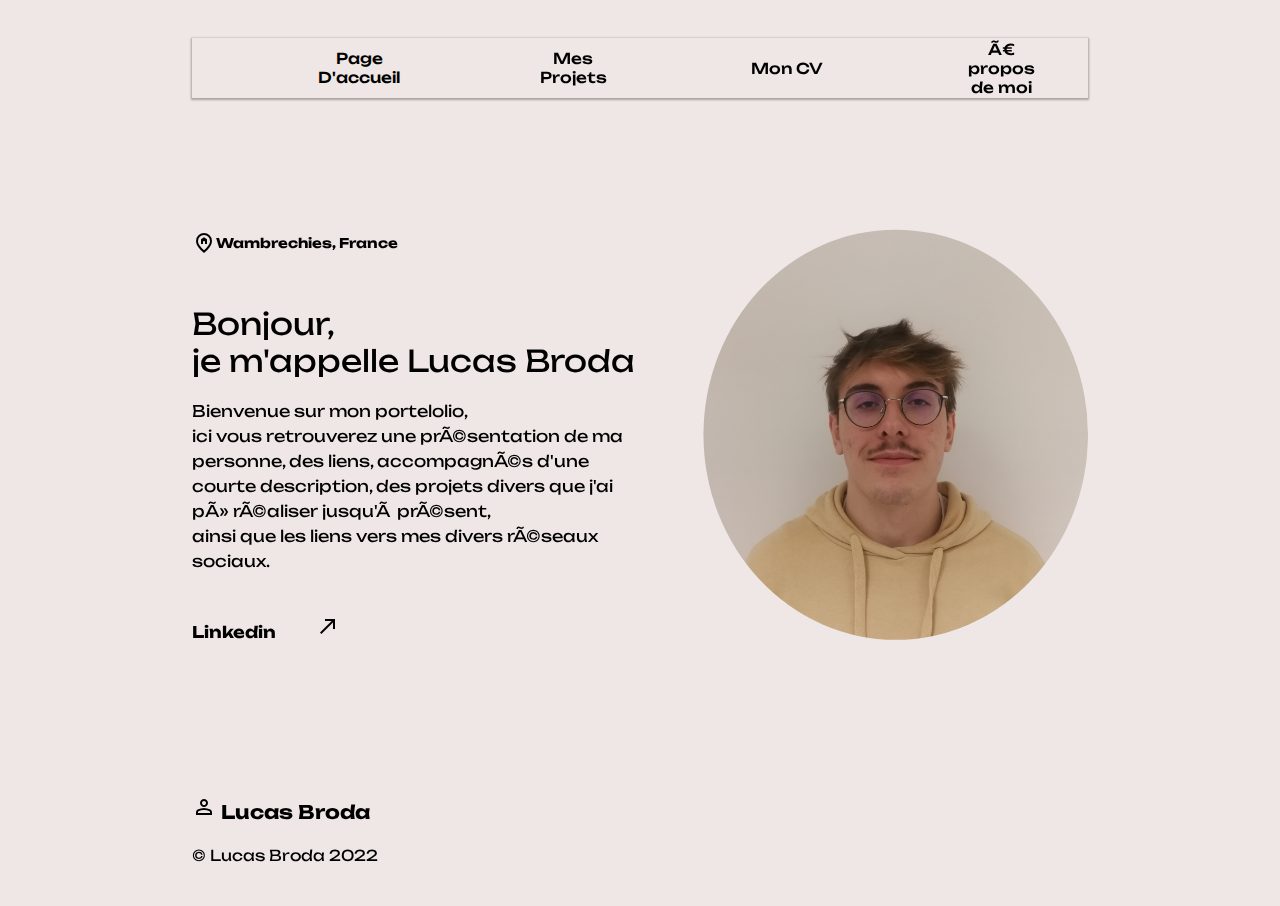
<file: index.html>
<!DOCTYPE html>
<html lang = "fr">
    <head>
        <meta charset="UTF-8>"/>
        <meta name="viewport" content="width=device-width, initial-scale=1.0"/>
        <meta http-equiv="X-UA-Compatible" content="ie=Brave"/>
        <title>Portefolio - Lucas Broda</title/>
        <link rel="stylesheet" href="https://fonts.googleapis.com/css2?family=Material+Symbols+Outlined:opsz,wght,FILL,GRAD@20..48,100..700,0..1,-50..200" />
        <link rel="stylesheet" href="style.css"/>
    </head>
    <body>
        <nav>

            <ul>
                <li><a href="index.html">Page D'accueil</a></li>
                <li class="menu-deroulant">
                <a href="projets.html">Mes Projets</a>
                </li>
                <li class="menu-deroulant">
                <a href="cv.html">Mon CV</a>
                </li>
                <li><a href="apropos.html">À propos de moi</a></li>
            </ul>


        </nav>
        <header>
            <div class="PartieGauche reveal">
                <small><span class="material-symbols-outlined">
                    home_pin
                    </span>
                    Wambrechies, France
                </small>
                <h1 id="Presentation">Bonjour, <br/>je m'appelle Lucas Broda</h1>

                <p>Bienvenue sur mon portelolio, <br/> ici vous retrouverez une présentation de ma personne, 
                    des liens, accompagnés d'une courte description, des projets divers que j'ai pû réaliser jusqu'à présent,<br/>
                    ainsi que les liens vers mes divers réseaux sociaux.
                </p>

                <div class="links reveal">
                    <a href="https://www.linkedin.com/in/lucasbroda/" target="_blank">Linkedin</a><span class="material-symbols-outlined">
                        call_made
                        </span>
                </div>
            
            </div>
            <div class="PartieDroite reveal">
                <img src="images/IMG_20221114_172301.jpg" alt="Photo-de-moi-même" class="photo"/>
            </div>
        </header>


        <footer>
            <div class="Pied reveal">   
                <h3>
                    <span class="material-symbols-outlined">
                    person
                    </span>
                    Lucas Broda
                </h3>
                <p>&copy; Lucas Broda 2022</p>
            </div>
            
        </footer>

        <script src="./script.js"></script>
    </body>
</html>
</file>
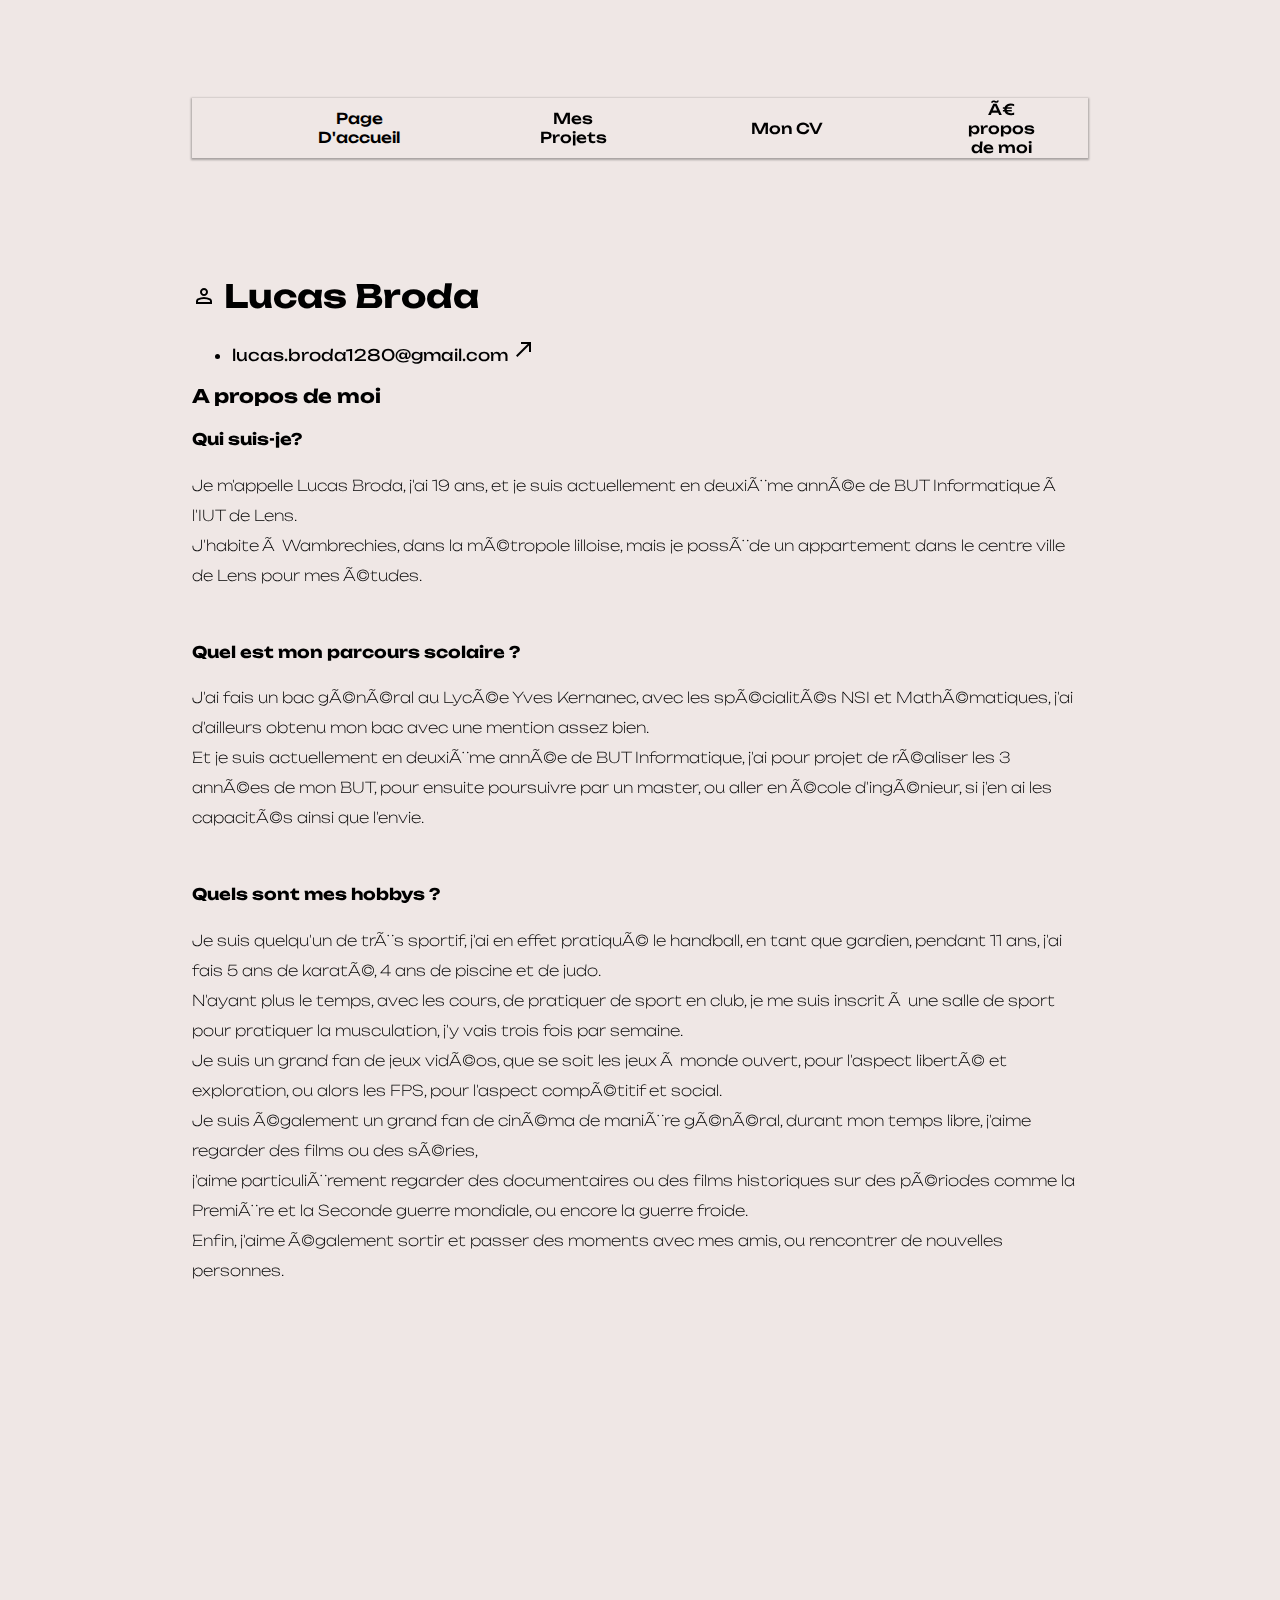
<file: apropos.html>
<!DOCTYPE html>
<html lang = "fr">
    <head>
        <meta charset="UTF-8>"/>
        <meta name="viewport" content="width=device-width, initial-scale=1.0"/>
        <meta http-equiv="X-UA-Compatible" content="ie=Brave"/>
        <title>Portefolio - A propos</title/>
        <link rel="stylesheet" href="https://fonts.googleapis.com/css2?family=Material+Symbols+Outlined:opsz,wght,FILL,GRAD@20..48,100..700,0..1,-50..200" />
        <link rel="stylesheet" href="style.css"/>
    </head>

    <body>

        <header>
            <nav>

                <ul>
                    <li><a href="index.html">Page D'accueil</a></li>
                    <li class="menu-deroulant">
                    <a href="projets.html">Mes Projets</a>
                    </li>
                    <li class="menu-deroulant">
                    <a href="cv.html">Mon CV</a>
                    </li>
                    <li><a href="apropos.html">À propos de moi</a></li>
                </ul>
    
            </nav>
        </header>

        <section class="APropos">

            <div class="Header reveal">
                <h1><span class="material-symbols-outlined">
                    person
                    </span>
                    Lucas Broda
                </h1>
        
                <ul>
                    <li>lucas.broda1280@gmail.com <span class="material-symbols-outlined">
                        call_made
                        </span>
                    </li>
                </ul>
            </div>
            
            <div class="Moi reveal">
                <h3>A propos de moi</h3>
                <h4>Qui suis-je?</h4>
                <p>Je m'appelle Lucas Broda, j'ai 19 ans, et je suis actuellement en deuxième année de BUT Informatique à l'IUT de Lens.<br/>
                J'habite à Wambrechies, dans la métropole lilloise, mais je possède un appartement dans le centre ville de Lens pour mes études.<br/><br/>
                </p>
            </div>
            

            <div class="Parcours reveal">
                <h4>Quel est mon parcours scolaire ?</h4>
                <p>J'ai fais un bac général au Lycée Yves Kernanec, avec les spécialités NSI et Mathématiques, j'ai d'ailleurs obtenu mon bac avec une mention assez bien.<br/>
                Et je suis actuellement en deuxième année de BUT Informatique, j'ai pour projet de réaliser les 3 années de mon BUT, pour ensuite poursuivre
                par un master, ou aller en école d'ingénieur, si j'en ai les capacités ainsi que l'envie.<br/><br/></p> 
            </div>
            

            <div class="Hobby reveal">
                <h4>Quels sont mes hobbys ?</h4>
                <p>Je suis quelqu'un de très sportif, j'ai en effet pratiqué le handball, en tant que gardien, pendant 11 ans, j'ai fais 5 ans de karaté, 4 ans de piscine et de judo.<br/>
                N'ayant plus le temps, avec les cours, de pratiquer de sport en club, je me suis inscrit à une salle de sport pour pratiquer la musculation, j'y vais trois fois par semaine.<br/>
                Je suis un grand fan de jeux vidéos, que se soit les jeux à monde ouvert, pour l'aspect liberté et exploration, ou alors les FPS, pour l'aspect compétitif et social.<br/>
                Je suis également un grand fan de cinéma de manière général, durant mon temps libre, j'aime regarder des films ou des séries, <br/>
                j'aime particulièrement regarder des documentaires ou des films historiques sur des périodes comme la Première et la Seconde guerre mondiale, ou encore la guerre froide.<br/>
                Enfin, j'aime également sortir et passer des moments avec mes amis, ou rencontrer de nouvelles personnes.<br/><br/></p>
            </div>
            

            <div class="Interet reveal">
            
                <h4>D'où me vient mon intérêt envers l'informatique?</h4>
                <p>Lors de mes années au collège, il m'est arrivé d'utiliser le logiciel Scratch, celui-ci nous permet de créer des petits algorithmes de manière ludique, cela m'avait beaucoup plu.<br/>
                Puis, j'ai effectué mon stage de troisième dans le service informatique de Yncréa (aujourd'hui Julia), où j'ai appris les bases de comment fonctionne un réseau, ainsi que les bases du HTML/CSS.<br/>
                Ainsi, lors de mon entrée au lycée, en seconde, j'ai décidé de choisir l'option informatique, dans laquelle nous ne faisions que du HTML/CSS, cela m'avait beaucoup amusé, j'ai donc décidé de poursuivre dans cette voie, en prenant l'option NSI en première.<br/>
                J'ai donc poursuivis la spécialité NSI durant mes deux dernières années de lycée, où j'ai appris à coder en Python, ainsi que les bases du langage SQL.<br/>
                C'est grâce à toutes ces expériences que j'ai éveillé mon intérêt pour l'informatique, et plus particulièrement le côté back-end, ce qui m'a donc poussé à m'inscrire dans un BUT Informatique.<br/>
                Aujourd'hui, je suis épanoui dans ce milieu, j'aime apprendre de nouvelles technologies, m'améliorer dans les différents langages que je vois en cours, et apprendre de nouvelles choses chez moi.<br/><br/>
                </p>
            </div>
            
        </section>

        <footer class="reveal">
            <h3>
                <span class="material-symbols-outlined">
                person
                </span>
                Lucas Broda
            </h3>
            <p>&copy; Lucas Broda 2022</p>
        </footer>
        <script src="./script.js"></script>
    </body>
</html>
</file>
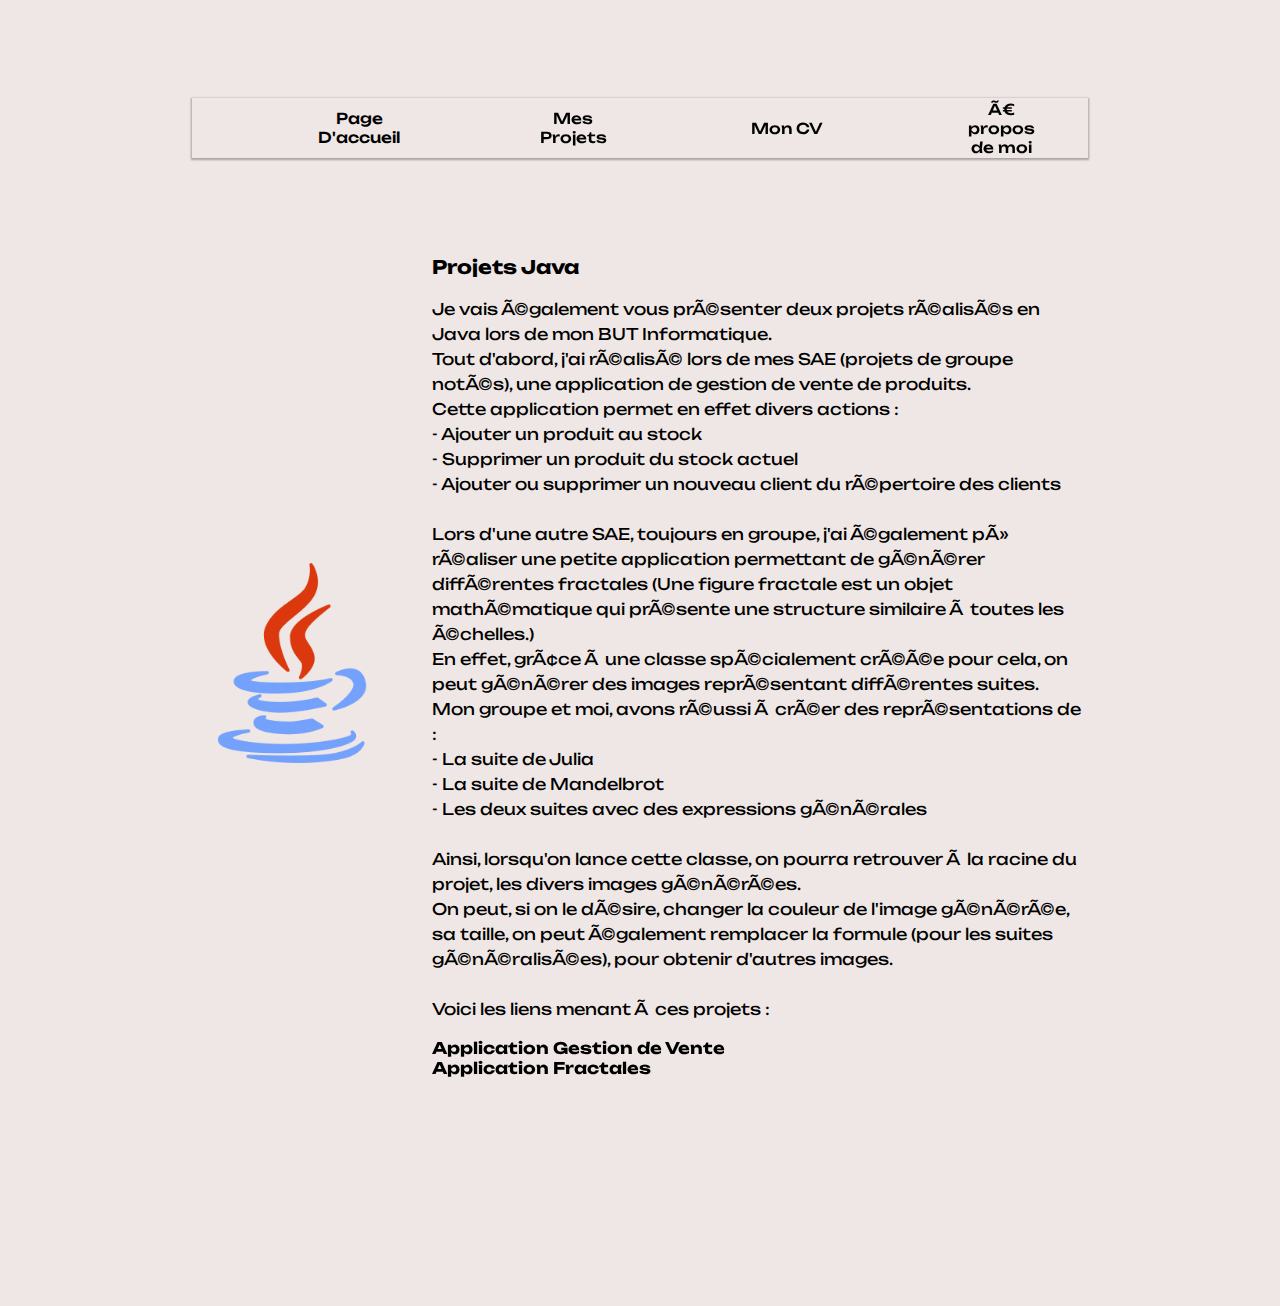
<file: java.html>
<!DOCTYPE html>
<html lang="fr">
    <head>
        <meta charset="UTF-8>"/>
        <meta name="viewport" content="width=device-width, initial-scale=1.0"/>
        <meta http-equiv="X-UA-Compatible" content="ie=Brave"/>
        <title>Portefolio - Mes Projets en Java</title/>
        <link rel="stylesheet" href="https://fonts.googleapis.com/css2?family=Material+Symbols+Outlined:opsz,wght,FILL,GRAD@20..48,100..700,0..1,-50..200" />
        <link rel="stylesheet" href="style.css"/>
    </head>
    <body>
        <header>
            <nav>

                <ul>
                    <li><a href="index.html">Page D'accueil</a></li>
                    <li class="menu-deroulant">
                    <a href="projets.html">Mes Projets</a>
                    </li>
                    <li class="menu-deroulant">
                    <a href="cv.html">Mon CV</a>
                    </li>
                    <li><a href="apropos.html">À propos de moi</a></li>
                </ul>
    
            </nav>
        </header>
        <section class="Projets">
        <div class="LesProjets">
            <div class="PartieImage">
                <img src="images/javaaaa.png" alt="Logojava">
            </div>

            <div class="PartieDescription">
                <h3>Projets Java</h3>
                <p>Je vais également vous présenter deux projets réalisés en Java lors de mon BUT Informatique.<br/>
                Tout d'abord, j'ai réalisé lors de mes SAE (projets de groupe notés), une application de gestion de vente de produits.<br/>
                Cette application permet en effet divers actions :<br/>
                - Ajouter un produit au stock<br/>
                - Supprimer un produit du stock actuel<br/>
                - Ajouter ou supprimer un nouveau client du répertoire des clients<br/><br/>

                Lors d'une autre SAE, toujours en groupe, j'ai également pû réaliser une petite application permettant de générer différentes fractales (Une figure fractale est un objet mathématique qui présente une structure similaire à toutes les échelles.)<br/>
                En effet, grâce à une classe spécialement créée pour cela, on peut générer des images représentant différentes suites.<br/>
                Mon groupe et moi, avons réussi à créer des représentations de :<br/>
                - La suite de Julia<br/>
                - La suite de Mandelbrot<br/>
                - Les deux suites avec des expressions générales<br/><br/>

                Ainsi, lorsqu'on lance cette classe, on pourra retrouver à la racine du projet, les divers images générées.<br/>

                On peut, si on le désire, changer la couleur de l'image générée, sa taille, on peut également remplacer la formule (pour les suites généralisées), pour obtenir d'autres images.<br/><br/>

                Voici les liens menant à ces projets :<br/>
                <div class="liens">
                    <a href="https://github.com/LucasBroda/GestionDeVente">Application Gestion de Vente</a>
                </div>

                <div class="liens">
                    <a href="https://github.com/LucasBroda/ApplicationFractal" target="_blank">Application Fractales</a>
                </div>

                </p>
            </div>
        </div>
    <footer class="reveal">
        <h3>
            <span class="material-symbols-outlined">
            person
            </span>
            Lucas Broda
        </h3>
        <p>&copy; Lucas Broda 2022</p>
    </footer>
</section>
</body>
</html>
</file>
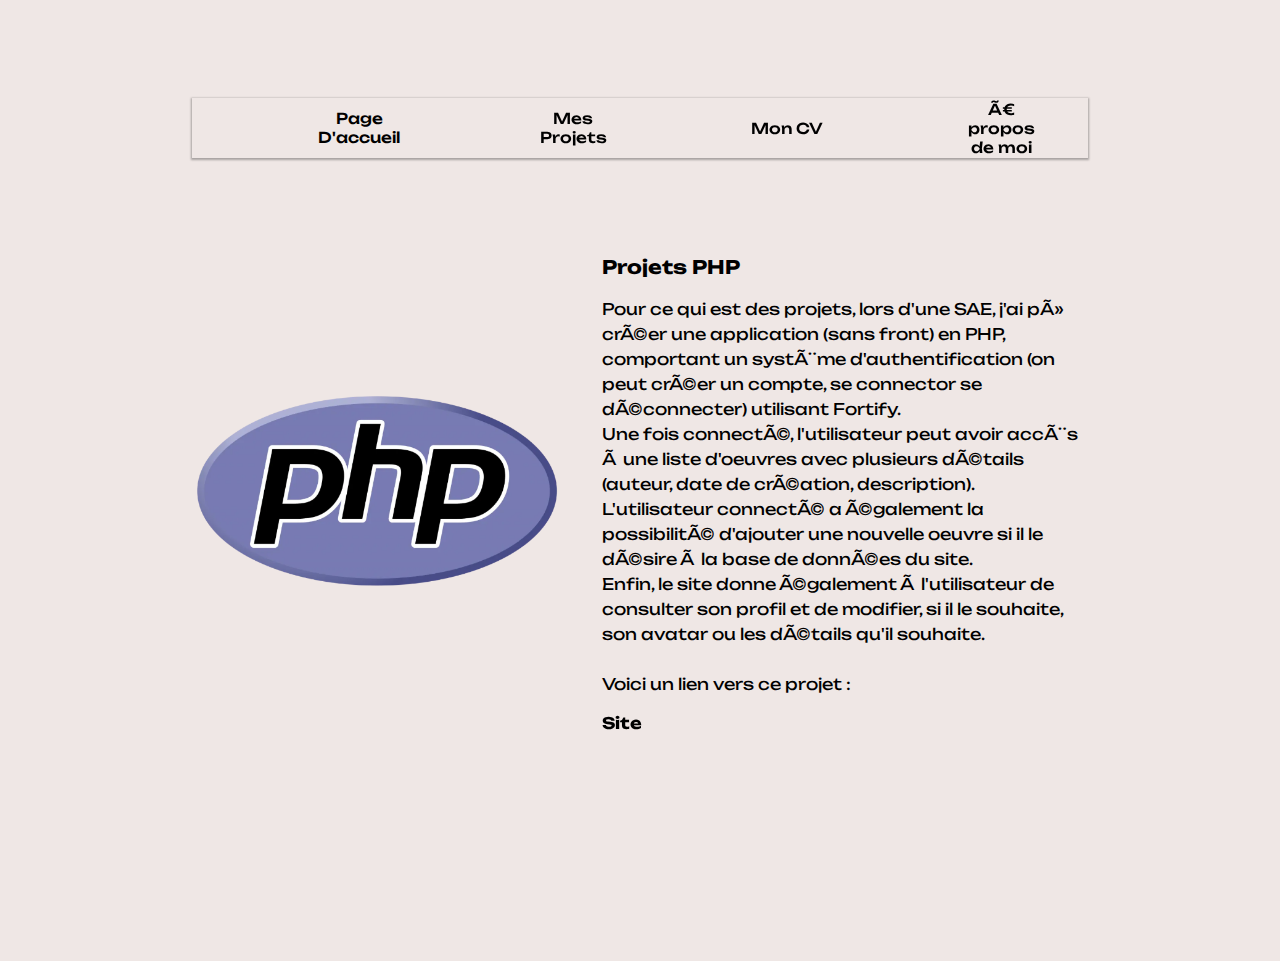
<file: php.html>
<!DOCTYPE html>
<html lang="fr">
    <head>
        <meta charset="UTF-8>"/>
        <meta name="viewport" content="width=device-width, initial-scale=1.0"/>
        <meta http-equiv="X-UA-Compatible" content="ie=Brave"/>
        <title>Portefolio - Mes Projets en PHP</title/>
        <link rel="stylesheet" href="https://fonts.googleapis.com/css2?family=Material+Symbols+Outlined:opsz,wght,FILL,GRAD@20..48,100..700,0..1,-50..200" />
        <link rel="stylesheet" href="style.css"/>
    </head>
    <body>
        <header>
            <nav>

                <ul>
                    <li><a href="index.html">Page D'accueil</a></li>
                    <li class="menu-deroulant">
                    <a href="projets.html">Mes Projets</a>
                    </li>
                    <li class="menu-deroulant">
                    <a href="cv.html">Mon CV</a>
                    </li>
                    <li><a href="apropos.html">À propos de moi</a></li>
                </ul>
    
            </nav>
        </header>
        <section class="Projets">
        <div class="LesProjets">
            <div class="PartieImage">
                <img src="images/php.webp" alt="Logophp">
            </div>

            <div class="PartieDescription">
                <h3>Projets PHP</h3>
                <p>Pour ce qui est des projets, lors d'une SAE, j'ai pû créer une application (sans front) en PHP, comportant un système d'authentification (on peut créer un compte, se connector se déconnecter) utilisant Fortify.<br/>
                Une fois connecté, l'utilisateur peut avoir accès à une liste d'oeuvres avec plusieurs détails (auteur, date de création, description).<br/>
                L'utilisateur connecté a également la possibilité d'ajouter une nouvelle oeuvre si il le désire à la base de données du site.<br/>
                Enfin, le site donne également à l'utilisateur de consulter son profil et de modifier, si il le souhaite, son avatar ou les détails qu'il souhaite.<br/><br/>
                
                Voici un lien vers ce projet :<br/>

                <div class="liens">
                    <a href="https://github.com/LucasBroda/SAEP2" target="_blank">Site</a>
                </div>
                </p>
            </div>
        </div>
    <footer class="reveal">
        <h3>
            <span class="material-symbols-outlined">
            person
            </span>
            Lucas Broda
        </h3>
        <p>&copy; Lucas Broda 2022</p>
    </footer>
</section>
</body>
</html>
</file>
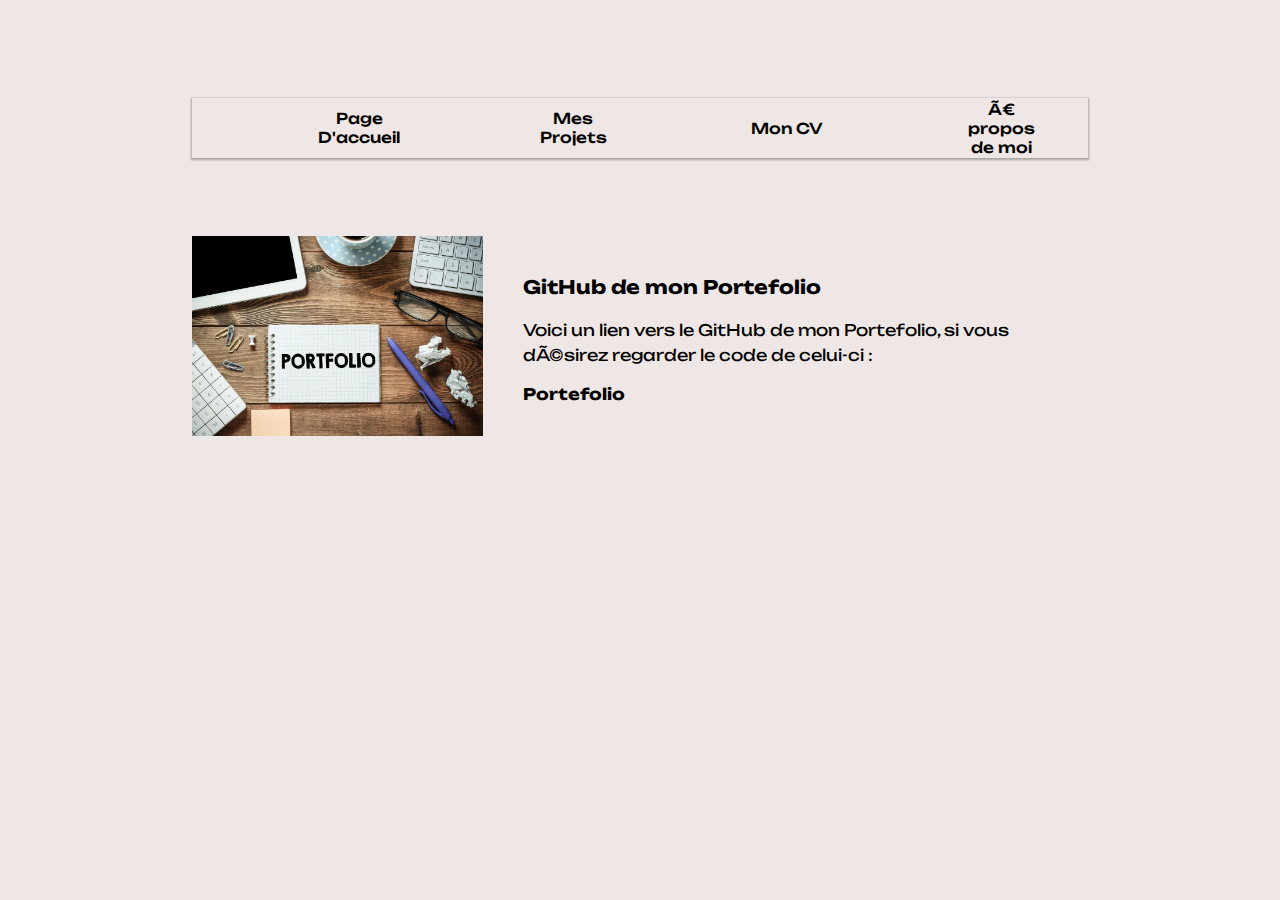
<file: portefolio.html>
<!DOCTYPE html>
<html lang="fr">
    <head>
        <meta charset="UTF-8>"/>
        <meta name="viewport" content="width=device-width, initial-scale=1.0"/>
        <meta http-equiv="X-UA-Compatible" content="ie=Brave"/>
        <title>Portefolio - Le dépôt de mon portefolio</title/>
        <link rel="stylesheet" href="https://fonts.googleapis.com/css2?family=Material+Symbols+Outlined:opsz,wght,FILL,GRAD@20..48,100..700,0..1,-50..200" />
        <link rel="stylesheet" href="style.css"/>
    </head>
    <body>
        <header>
            <nav>

                <ul>
                    <li><a href="index.html">Page D'accueil</a></li>
                    <li class="menu-deroulant">
                    <a href="projets.html">Mes Projets</a>
                    </li>
                    <li class="menu-deroulant">
                    <a href="cv.html">Mon CV</a>
                    </li>
                    <li><a href="apropos.html">À propos de moi</a></li>
                </ul>
    
            </nav>
        </header>
        <section class="Projets">
        <div class="LesProjets">
            <div class="PartieImage">
                <img src="images/portfolio.webp" alt="portelolio">
            </div>

            <div class="PartieDescription">
                <h3>GitHub de mon Portefolio</h3>
                <p>Voici un lien vers le GitHub de mon Portefolio, si vous désirez regarder le code de celui-ci :<br/>

                <div class="liens">
                    <a href="https://github.com/LucasBroda/Portefolio" target="_blank">Portefolio</a>
                </div>
                </p>
            </div>
        </div>
    <footer class="reveal">
        <h3>
            <span class="material-symbols-outlined">
            person
            </span>
            Lucas Broda
        </h3>
        <p>&copy; Lucas Broda 2022</p>
    </footer>
</section>
</body>
</html>
</file>
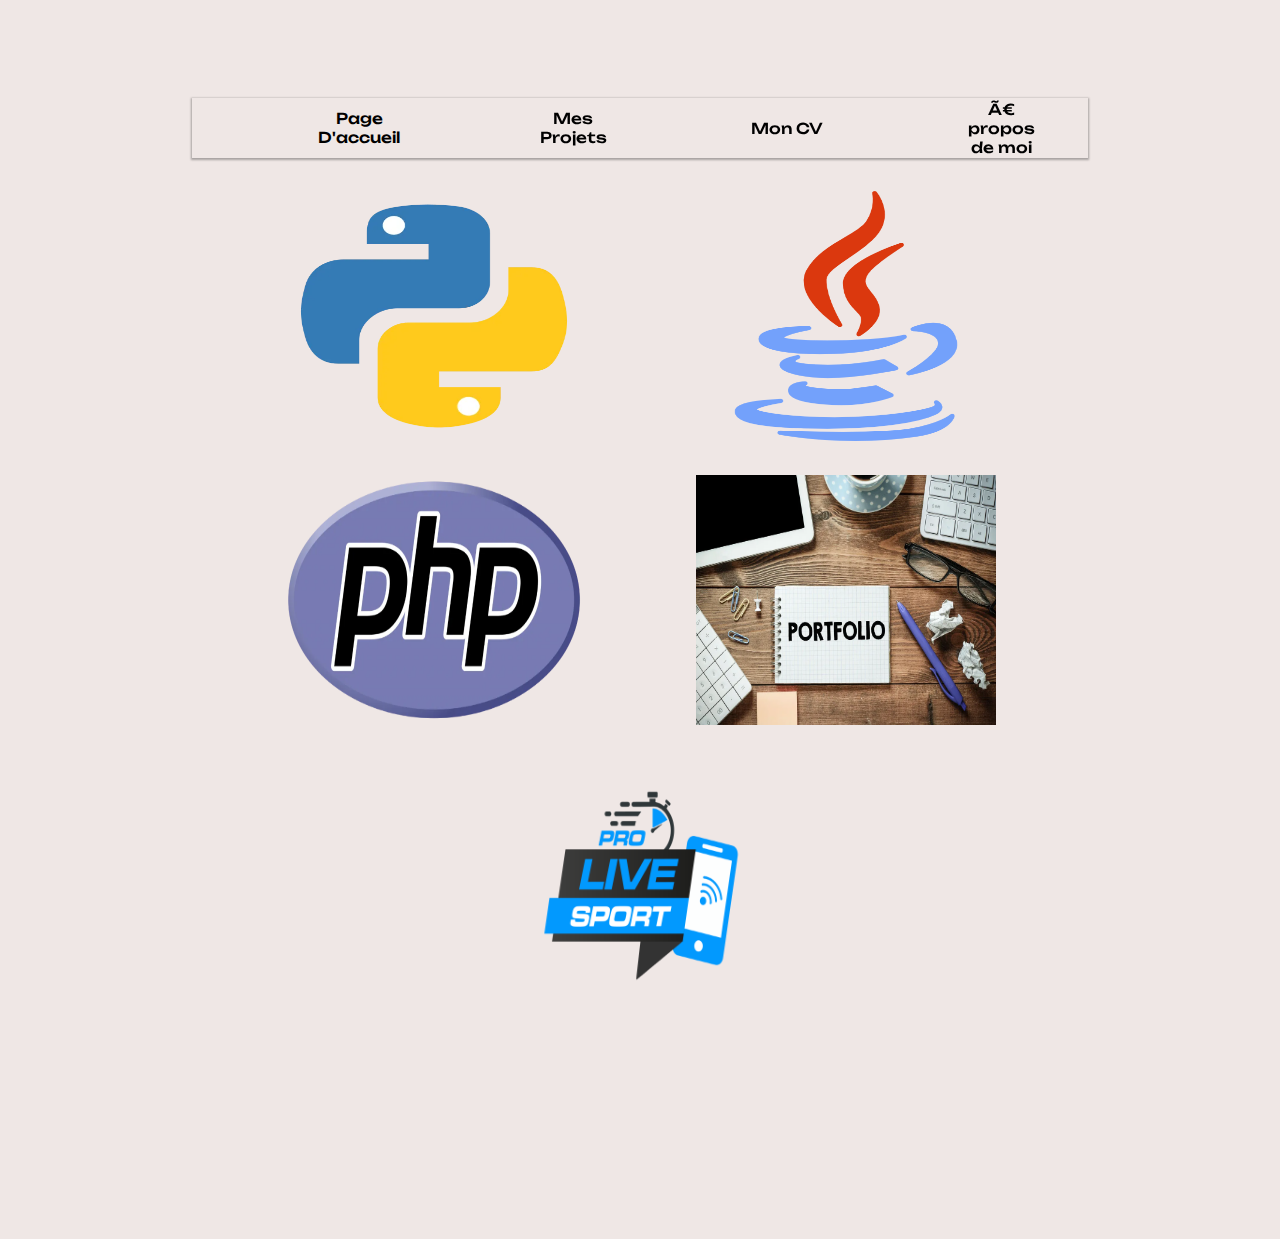
<file: projets.html>
<!DOCTYPE html>
<html lang = "fr">
    <head>
        <meta charset="UTF-8>"/>
        <meta name="viewport" content="width=device-width, initial-scale=1.0"/>
        <meta http-equiv="X-UA-Compatible" content="ie=Brave"/>
        <title>Portefolio - Mes Projets</title/>
        <link rel="stylesheet" href="https://fonts.googleapis.com/css2?family=Material+Symbols+Outlined:opsz,wght,FILL,GRAD@20..48,100..700,0..1,-50..200" />
        <link rel="stylesheet" href="style.css"/>
    </head>

    <body>

        <header>
            <nav>

                <ul>
                    <li><a href="index.html">Page D'accueil</a></li>
                    <li class="menu-deroulant">
                    <a href="projets.html">Mes Projets</a>
                    </li>
                    <li class="menu-deroulant">
                    <a href="cv.html">Mon CV</a>
                    </li>
                    <li><a href="apropos.html">À propos de moi</a></li>
                </ul>
    
            </nav>
        </header>
        <div class="mainContainer">
            <div class="imageProjets">
                <div class="parties">
                    <a href="python.html"><img src="images/python.webp" alt=""></a>
                </div>
                <div class="parties">
                    <a href="java.html"><img src="images/javaaaa.png" alt=""></a>
                </div>
                <div class="parties">
                    <a href="php.html"><img src="images/php.webp" alt=""></a>
                </div>
                <div class="parties">
                    <a href="portefolio.html"><img src="images/portfolio.webp" alt=""></a>
                </div>
                <div class="parties">
                    <a href="stage.html"><img src="images/logo-PLS_vecto.png" alt=""></a>
                </div>
            </div>
        </div>
        <footer class="reveal">
            <h3>
                <span class="material-symbols-outlined">
                person
                </span>
                Lucas Broda
            </h3>
            <p>&copy; Lucas Broda 2022</p>
        </footer>
        <script src="./script.js"></script>
    </body>
</html>
</file>
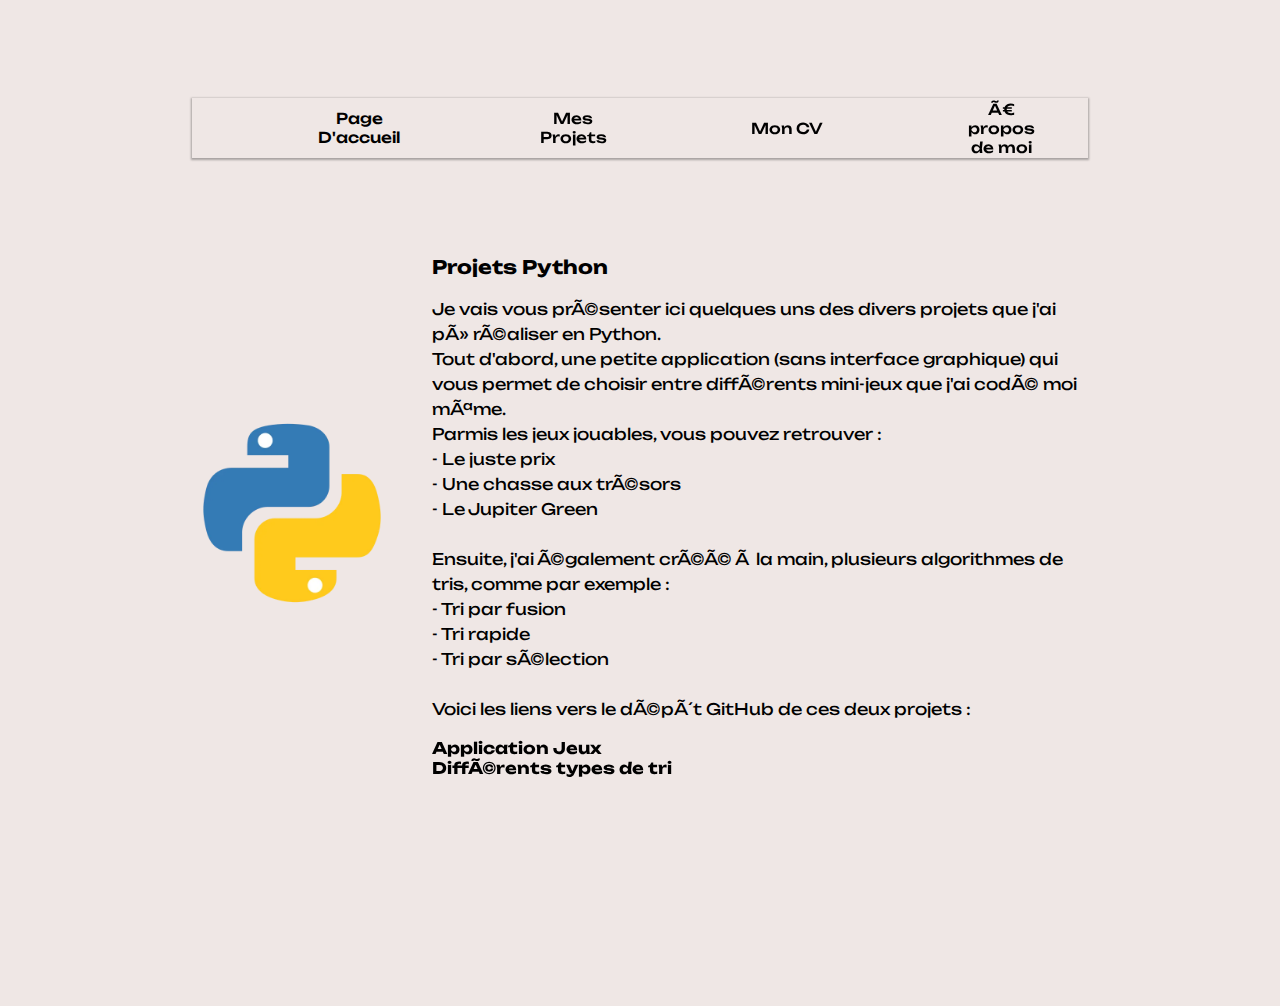
<file: python.html>
<!DOCTYPE html>
<html lang="fr">
    <head>
        <meta charset="UTF-8>"/>
        <meta name="viewport" content="width=device-width, initial-scale=1.0"/>
        <meta http-equiv="X-UA-Compatible" content="ie=Brave"/>
        <title>Portefolio - Mes Projets en Python</title/>
        <link rel="stylesheet" href="https://fonts.googleapis.com/css2?family=Material+Symbols+Outlined:opsz,wght,FILL,GRAD@20..48,100..700,0..1,-50..200" />
        <link rel="stylesheet" href="style.css"/>
    </head>
    <body>
        <header>
            <nav>

                <ul>
                    <li><a href="index.html">Page D'accueil</a></li>
                    <li class="menu-deroulant">
                    <a href="projets.html">Mes Projets</a>
                    </li>
                    <li class="menu-deroulant">
                    <a href="cv.html">Mon CV</a>
                    </li>
                    <li><a href="apropos.html">À propos de moi</a></li>
                </ul>
    
            </nav>
        </header>
        <section class="Projets">
            <div class="LesProjets">
                <div class="PartieImage">
                    <img src="images/python.webp" alt="Logopython">
                </div>

                <div class="PartieDescription">
                    <h3>Projets Python</h3>
                    <p>Je vais vous présenter ici quelques uns des divers projets que j'ai pû réaliser en Python.<br/>
                    Tout d'abord, une petite application (sans interface graphique) qui vous permet de choisir entre différents mini-jeux que j'ai codé moi même.<br/>
                    Parmis les jeux jouables, vous pouvez retrouver : <br/>
                    - Le juste prix<br/>
                    - Une chasse aux trésors<br/>
                    - Le Jupiter Green<br/><br/>
                
                    Ensuite, j'ai également créé à la main, plusieurs algorithmes de tris, comme par exemple :<br/>
                    - Tri par fusion<br/>
                    - Tri rapide<br/>
                    - Tri par sélection<br/><br/>
            
                    Voici les liens vers le dépôt GitHub de ces deux projets :<br/>
                    <div class="liens">
                        <a href="https://github.com/LucasBroda/JeuxPython">Application Jeux</a>
                    </div>

                    <div class="liens">
                        <a href="https://github.com/LucasBroda/Tri" target="_blank">Différents types de tri</a>
                    </div>
                    </p>
                </div>
            </div>
    <footer class="reveal">
        <h3>
            <span class="material-symbols-outlined">
            person
            </span>
            Lucas Broda
        </h3>
        <p>&copy; Lucas Broda 2022</p>
    </footer>
</body>
</html>
</file>
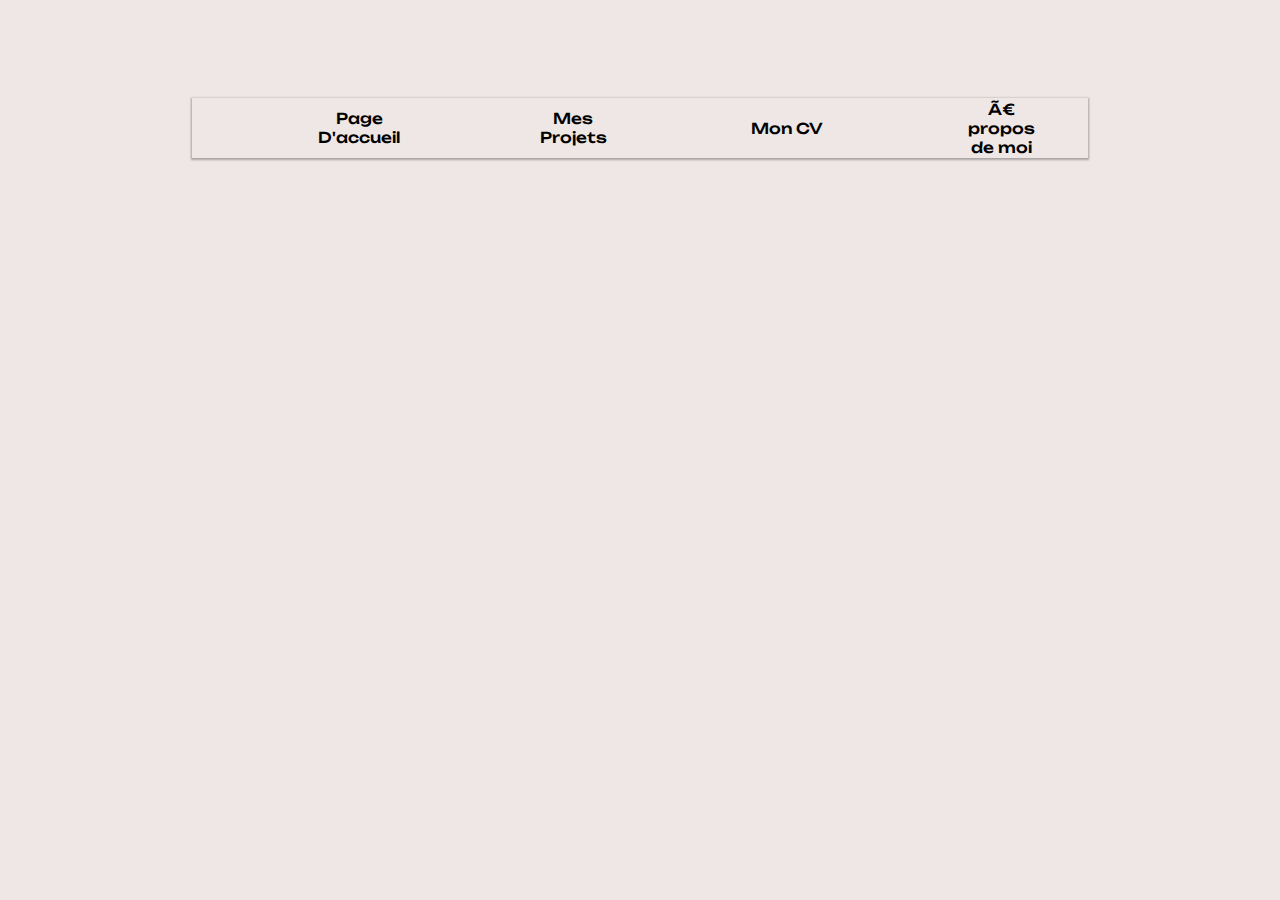
<file: stage.html>
<!DOCTYPE html>
<html lang="fr">
    <head>
        <meta charset="UTF-8>"/>
        <meta name="viewport" content="width=device-width, initial-scale=1.0"/>
        <meta http-equiv="X-UA-Compatible" content="ie=Brave"/>
        <title>Portefolio - Les projets réalisés durant mon stage</title/>
        <link rel="stylesheet" href="https://fonts.googleapis.com/css2?family=Material+Symbols+Outlined:opsz,wght,FILL,GRAD@20..48,100..700,0..1,-50..200" />
        <link rel="stylesheet" href="style.css"/>
    </head>
    <body>
        <header>
            <nav>

                <ul>
                    <li><a href="index.html">Page D'accueil</a></li>
                    <li class="menu-deroulant">
                    <a href="projets.html">Mes Projets</a>
                    </li>
                    <li class="menu-deroulant">
                    <a href="cv.html">Mon CV</a>
                    </li>
                    <li><a href="apropos.html">À propos de moi</a></li>
                </ul>
    
            </nav>
        </header>
        <section class="Projets"></section>
    <footer class="reveal">
        <h3>
            <span class="material-symbols-outlined">
            person
            </span>
            Lucas Broda
        </h3>
        <p>&copy; Lucas Broda 2022</p>
    </footer>
</body>
</html>
</file>
<file: style.css>
@import url('https://fonts.googleapis.com/css2?family=Unbounded:wght@200&display=swap');


:root {
    --couleur-de-fond: #efe7e5 ;
    --couleur-text: black;
    --hauteur-menu: 60px;
}

body {
    font-family: 'Unbounded', cursive;
    margin: 3% 15%;
    background-color : var(--couleur-de-fond);
    color : var(--couleur-text);
}

p {
    line-height: 25px;
}

nav {
    width: 100%;
    font-size: 18px;
    position: sticky;
    top: 0;
}

nav ul {
    display: flex;
    align-items: center;
    flex-wrap: wrap;
    list-style-type: none;
    font-weight: 500;
    list-style-type: none;
}

nav > ul {
    display: flex;
    text-align: center;
    box-shadow: 0px 1px 2px 1px rgba(0,0,0,0.3);
    height: var(--hauteur-menu);
}

nav ul li {
    margin-left: 40px;
    font-size: 15px;
    cursor: pointer;
    position: relative;
}

nav > ul > li {
    background-color: #efe7e5;
    position: relative;
    height: 100%;
    flex: 1;
}

nav > ul > li > a {
    position: absolute;
    top: 50%;
    left: 50%;
    transform: translate(-50%, -50%);
}

li a {
    text-decoration: none;
    color: black;
}

.menu-deroulant > a:after{
    font-size: 15px;
    margin-left: 7px;
    display: inline-block;
}

nav > ul > li:hover > a{
    color: #2169EC;
}


header {
    margin-top: 80px;
    display: flex;
    justify-content: space-between;
    align-items: center;
}

header .PartieGauche {
    flex: 6;
    margin-right: 50px;
}

header .PartieGauche small {
    font-weight: bold;
    display: flex;
    align-items: center;
}

header .PartieGauche h1 {
    font-size: 30px;
    font-weight: 400;
    margin-top: 50px;
}

header .PartieGauche .links {
    margin-top: 40px;
}

header .PartieGauche .links a{
    text-decoration: none;
    color: inherit;
    position:relative;
    margin-right: 40px;
    font-weight: bold;
}

header .PartieDroite {
    flex: 5;
}

header .PartieDroite img {
    width: 100%;
    height: auto;
    
}

header .PartieDroite .photo {
    -moz-border-radius:7px;
    -webkit-border-radius:7px;
    border-radius:7px;
    border-radius: 70%;
    clip-path:ellipse(50% 40%);
}

.APropos {
    margin-top: 100px;
}

.APropos p {
    font-size: 15px;
    line-height: 30px;
    font-weight: 200;
}

.Projets { 
    margin-top: 60px;
}

.Projets .LesProjets {
    display: flex;
    align-items: center;
    margin-bottom: 50px;
}

.Projets .LesProjets .PartieImage  {
    margin-right: 40px;
}

.Projets .LesProjets .PartieImage img {
    height: 200px;
    
}

.Projets .LesProjets .PartieDescription .liens a{
    text-decoration: none;
    color: inherit;
    position:relative;
    margin-right: 40px;
    font-weight: bold;
}



footer {
    margin-top: 100px;
}

footer p {
    font-size: 15px;
}

@media screen and (max-width:880px) {
    .LesProjets .PartieImage {
        flex-wrap: wrap;
    }

    .CV {
        flex-wrap: wrap;
    }
}

@media screen and (max-width:621px) {
    header{
        flex-direction: column-reverse;
    }

    .Projets .LesProjets .PartieImage{
        width: 100%;
        flex-direction: column-reverse;
    }

    .CV {
        width: 100%;
    }
}

.CV {
    text-align: center;
}

.LienCv a{
    text-decoration: none;
    color: inherit;
    position:relative;
    margin-right: 40px;
    font-weight: bold;
}


.reveal {
    opacity: 0;
    transform: translateY(-30px);
}

.reveal-visible {
    opacity: 1;
    transform: translateY(0);
    transition: 1s cubic-bezier(.5,0,0,1);
}

.mainContainer {
    margin: 0;
    padding: 0;
}

.imageProjets {
    display: flex;
    flex-direction: row;
    flex-wrap: wrap;
    justify-content: space-evenly;
}

.parties {
    position: relative;
    margin: 15px;
    margin-left: 20px;
    margin-right: 20px;
    cursor: pointer;    
    border-radius: 8px;
}
.parties img{
    width: 300px;
    height: 250px;
}
</file>
